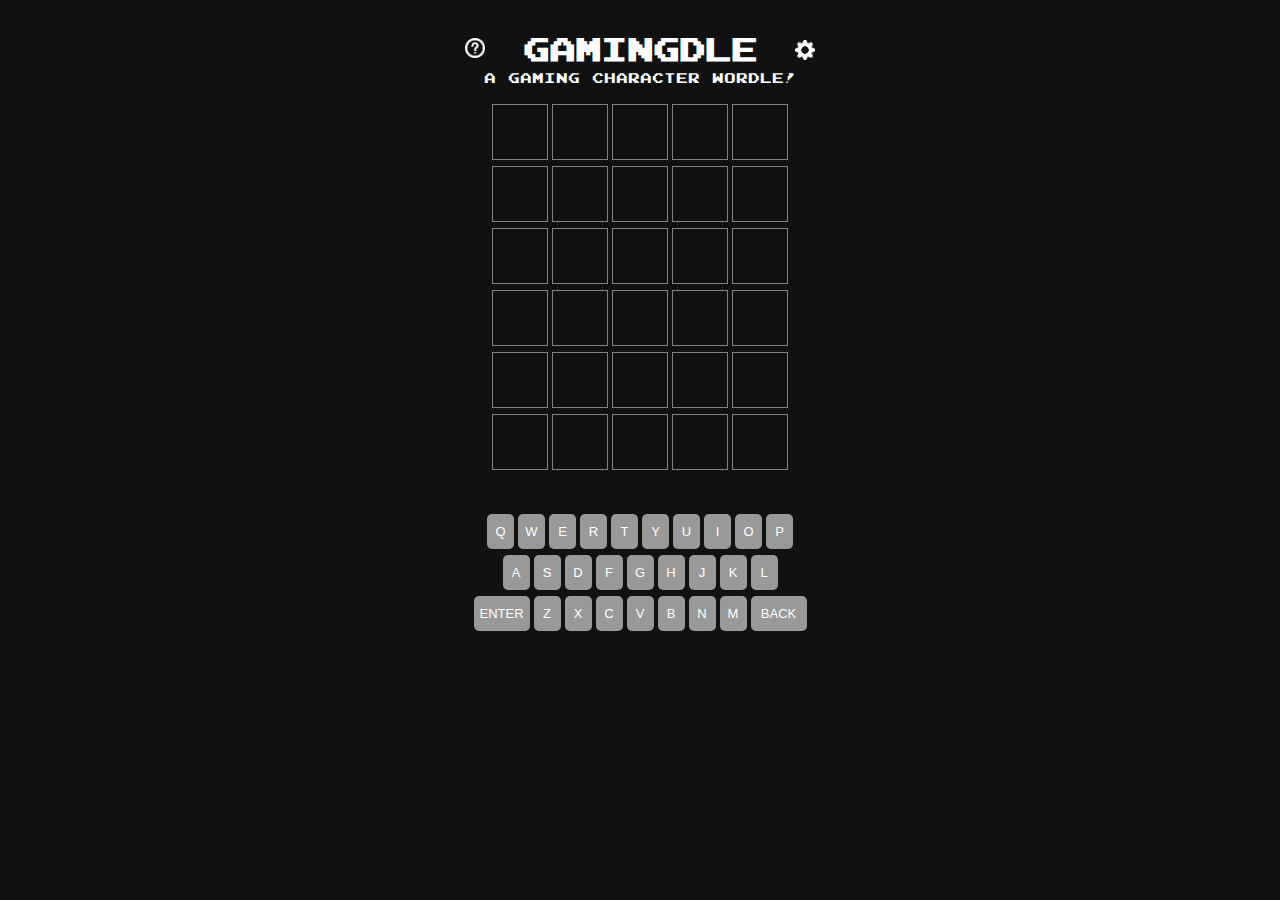
<file: index.html>
<!DOCTYPE html>
<html>

<head>
    <meta charset="UTF-8">
    <meta name="viewport" content="width=device-width">
    <meta name="keywords" content="wordle, anime, gaming, game, manga, animation">
    <meta name="description" content="A Wordle version for gaming characters!">
    <meta name="author" content="Roberto Moreno, @Kooloog_">
    <meta name="designer" content="Roberto Moreno, @Kooloog_">
    <link rel="stylesheet" href="styles.css">
    <link rel="icon" type="image/x-icon" href="/resources/favicon.ico">
    <title>Gamingdle - Gaming Wordle</title>
</head>

<!-- Main content -->

<body>

    <!-- HEADER -->
    <div class="mainheader">
        <div style="float: left;">
            <input type="image" class="icon" src="resources/help.png" onclick="showHelp()"/>    
        </div>
        <div style="margin: auto;">
            <h1 id="maintitle" style="font-family:gaming;">Gamingdle</h1>
        </div>
        <div style="float: right;"><h1 style="font-family:gaming;">
            <input type="image" class="icon" src="resources/settings.png" onclick="showSettings()"/>  
        </div>
    </div>
    <p id="subtitle" style="margin-top:-20px; font-size:14px; font-family:gaming;">A gaming character Wordle!</p>

    <!-- GRID -->
    <table class='center', id='grid'>
        <tr>
            <td class="cell"></td>
            <td class="cell"></td>
            <td class="cell"></td>
            <td class="cell"></td>
            <td class="cell"></td>
        </tr>
        <tr>
            <td class="cell"></td>
            <td class="cell"></td>
            <td class="cell"></td>
            <td class="cell"></td>
            <td class="cell"></td>
        </tr>
        <tr>
            <td class="cell"></td>
            <td class="cell"></td>
            <td class="cell"></td>
            <td class="cell"></td>
            <td class="cell"></td>
        </tr>
        <tr>
            <td class="cell"></td>
            <td class="cell"></td>
            <td class="cell"></td>
            <td class="cell"></td>
            <td class="cell"></td>
        </tr>
        <tr>
            <td class="cell"></td>
            <td class="cell"></td>
            <td class="cell"></td>
            <td class="cell"></td>
            <td class="cell"></td>
        </tr>
        <tr>
            <td class="cell"></td>
            <td class="cell"></td>
            <td class="cell"></td>
            <td class="cell"></td>
            <td class="cell"></td>
        </tr>
    </table></br></br>

    <!-- KEYBOARD -->
    <table class='center', id='keys'>
        <tr>
            <td class='keyboard'><input class='keybutton' type='button' value='Q' onclick='keyboardKey(this);' /></td>
            <td class='keyboard'><input class='keybutton' type='button' value='W' onclick='keyboardKey(this);' /></td>
            <td class='keyboard'><input class='keybutton' type='button' value='E' onclick='keyboardKey(this);' /></td>
            <td class='keyboard'><input class='keybutton' type='button' value='R' onclick='keyboardKey(this);' /></td>
            <td class='keyboard'><input class='keybutton' type='button' value='T' onclick='keyboardKey(this);' /></td>
            <td class='keyboard'><input class='keybutton' type='button' value='Y' onclick='keyboardKey(this);' /></td>
            <td class='keyboard'><input class='keybutton' type='button' value='U' onclick='keyboardKey(this);' /></td>
            <td class='keyboard'><input class='keybutton' type='button' value='I' onclick='keyboardKey(this);' /></td>
            <td class='keyboard'><input class='keybutton' type='button' value='O' onclick='keyboardKey(this);' /></td>
            <td class='keyboard'><input class='keybutton' type='button' value='P' onclick='keyboardKey(this);' /></td>
        </tr>
        <tr>
            <td class='keyboard'><input class='keybutton' type='button' value='A' onclick='keyboardKey(this);' /></td>
            <td class='keyboard'><input class='keybutton' type='button' value='S' onclick='keyboardKey(this);' /></td>
            <td class='keyboard'><input class='keybutton' type='button' value='D' onclick='keyboardKey(this);' /></td>
            <td class='keyboard'><input class='keybutton' type='button' value='F' onclick='keyboardKey(this);' /></td>
            <td class='keyboard'><input class='keybutton' type='button' value='G' onclick='keyboardKey(this);' /></td>
            <td class='keyboard'><input class='keybutton' type='button' value='H' onclick='keyboardKey(this);' /></td>
            <td class='keyboard'><input class='keybutton' type='button' value='J' onclick='keyboardKey(this);' /></td>
            <td class='keyboard'><input class='keybutton' type='button' value='K' onclick='keyboardKey(this);' /></td>
            <td class='keyboard'><input class='keybutton' type='button' value='L' onclick='keyboardKey(this);' /></td>
        </tr>
        <tr>
            <td class='keyboardspecial'><input class='keybutton' type='button' value='ENTER'
                    onclick='keyboardKey(this);' /></td>
            <td class='keyboard'><input class='keybutton' type='button' value='Z' onclick='keyboardKey(this);' /></td>
            <td class='keyboard'><input class='keybutton' type='button' value='X' onclick='keyboardKey(this);' /></td>
            <td class='keyboard'><input class='keybutton' type='button' value='C' onclick='keyboardKey(this);' /></td>
            <td class='keyboard'><input class='keybutton' type='button' value='V' onclick='keyboardKey(this);' /></td>
            <td class='keyboard'><input class='keybutton' type='button' value='B' onclick='keyboardKey(this);' /></td>
            <td class='keyboard'><input class='keybutton' type='button' value='N' onclick='keyboardKey(this);' /></td>
            <td class='keyboard'><input class='keybutton' type='button' value='M' onclick='keyboardKey(this);' /></td>
            <td class='keyboardspecial'><input class='keybutton' type='button' value='BACK'
                    onclick='keyboardKey(this);' /></td>
        </tr>
    </table>

    <div id="correct" class="correctMessage" disabled></div>
    <div id="copied" class="correctMessage" disabled></div>
    <div id="invalid" class="incorrectMessage" disabled>Not in character list</div>

    <!-- HELP -->
    <div id="help" class="sidemenu">
        <div class="menucontents">
            <input type="button" class="xbuttonsidemenu" value="X" onClick="hideHelp();"></input>
            <H3>HOW TO PLAY</H3>
            <div style="border-bottom: 1px solid gray">
                <br>Guess the <b>GAMINGDLE</b> in 6 tries.<br><br>       
                Each guess must be a valid five-letter character from any video game. Hit the enter button to submit. <br><br>
                After each guess, the color of the tiles will change to show how close your guess was to the answer. <br><br>
            </div>

            <H4>EXAMPLES</H4>
            <div style="border-bottom: 1px solid gray">
                <table id="example1">
                    <tr>
                        <td class="exampleCell" style="background-color: var(--correct);;">A</td>
                        <td class="exampleCell">R</td>
                        <td class="exampleCell">M</td>
                        <td class="exampleCell">I</td>
                        <td class="exampleCell">N</td>
                    </tr>
                </table>
                The letter <b>A</b> is in the word and in the correct spot.<br><br>

                <table id="example2">
                    <tr>
                        <td class="exampleCell">M</td>
                        <td class="exampleCell">I</td>
                        <td class="exampleCell" style="background-color: var(--misplaced);;">S</td>
                        <td class="exampleCell">T</td>
                        <td class="exampleCell">Y</td>
                    </tr>
                </table>
                The letter <b>S</b> is in the word, but in the wrong spot.<br><br>

                <table id="example3">
                    <tr>
                        <td class="exampleCell">Z</td>
                        <td class="exampleCell">E</td>
                        <td class="exampleCell">L</td>
                        <td class="exampleCell" style="background-color: var(--incorrect);;">D</td>
                        <td class="exampleCell">A</td>
                    </tr>
                </table>
                The letter <b>D</b> is not in the word in any spot.<br><br>
            </div>
            <br><b>A new GAMINGDLE will be available each day!</b>
        </div>
    </div>

    <!-- SETTINGS -->
    <div id="settings" class="sidemenu">
        <div class="menucontents">
            <input type="button" class="xbuttonsidemenu" value="X" onClick="hideSettings();"></input>
            <div style="height:100px"></div>

            <div class="option">
                <div style="float:left; font-size:18px;">Color Blind Mode</div>
                <div class="checkerMenu">
                    <input type="checkbox" id="colorblind" class="checker" onchange="changeColors()">
                </div>
            </div>

            <div class="option">
                <div style="float:left; font-size:18px;">Basic Font</div>
                <div class="checkerMenu">
                    <input type="checkbox" id="basicFont" class="checker" onchange="changeFont()">
                </div>
            </div>

            <div class="option">
                <div style="float:left; font-size:18px;">Dictionary Mode
                    <div style="font-size:10px;">Allows any English word as a guess</div>
                </div>
                <div class="checkerMenu">
                    <input type="checkbox" id="dictionary" class="checker" onchange="changeDictionary()">
                </div>
            </div>

            <div class="option">
                <div style="float:left; font-size:16px;">Developed by <a href="https://twitter.com/KologDev">@KologDev</a></div>
            </div>
            More options coming soon, feel free to request any!
        </div>
    </div>

    <!-- RESULTS -->
    <div id="results" class="results">
        <input type="button" class="xbutton" value="X" onClick="hideResults();"></input>
        <table>
            <tr>
                <td style="width:30%; padding-left:15px;"><img id="picture" style="width:100%"></img></td>
                <td style="padding-right:15px">
                    <p style="font-family: gaming;" id="answerinfo"></p>
                    <p style="font-size:9px;">New puzzle tomorrow!</p>
                </td>
            </tr>
            <tr>
                <td colspan=2 style="padding:8px;">
                    <table style="width:97%">
                        <p>Guess Distribution</p>
                        <tr>
                            <td style="width:5%">1</td>
                            <td>
                                <div id="attempts1" class="bargraph">.</div>
                            </td>
                        </tr>
                        <tr>
                            <td style="width:5%">2</td>
                            <td>
                                <div id="attempts2" class="bargraph">.</div>
                            </td>
                        </tr>
                        <tr>
                            <td style="width:5%">3</td>
                            <td>
                                <div id="attempts3" class="bargraph">.</div>
                            </td>
                        </tr>
                        <tr>
                            <td style="width:5%">4</td>
                            <td>
                                <div id="attempts4" class="bargraph">.</div>
                            </td>
                        </tr>
                        <tr>
                            <td style="width:5%">5</td>
                            <td>
                                <div id="attempts5" class="bargraph">.</div>
                            </td>
                        </tr>
                        <tr>
                            <td style="width:5%">6</td>
                            <td>
                                <div id="attempts6" class="bargraph">.</div>
                            </td>
                        </tr>
                    </table>
                    <div style="padding-top:20px">
                        <input type="button" class="copybutton" value="Copy result to clipboard"
                            onClick="copyToClipboard();"></input>
                        <input type="button" id="archivebutton" class="redirectbutton" value="More puzzles in the archive!"></input>
                    </div>
                </td>
            </tr>
        </table>
    </div>

    <script async src="//static.getclicky.com/101352789.js"></script>

</body>

<script src="functions.js"></script>

</html>
</file>
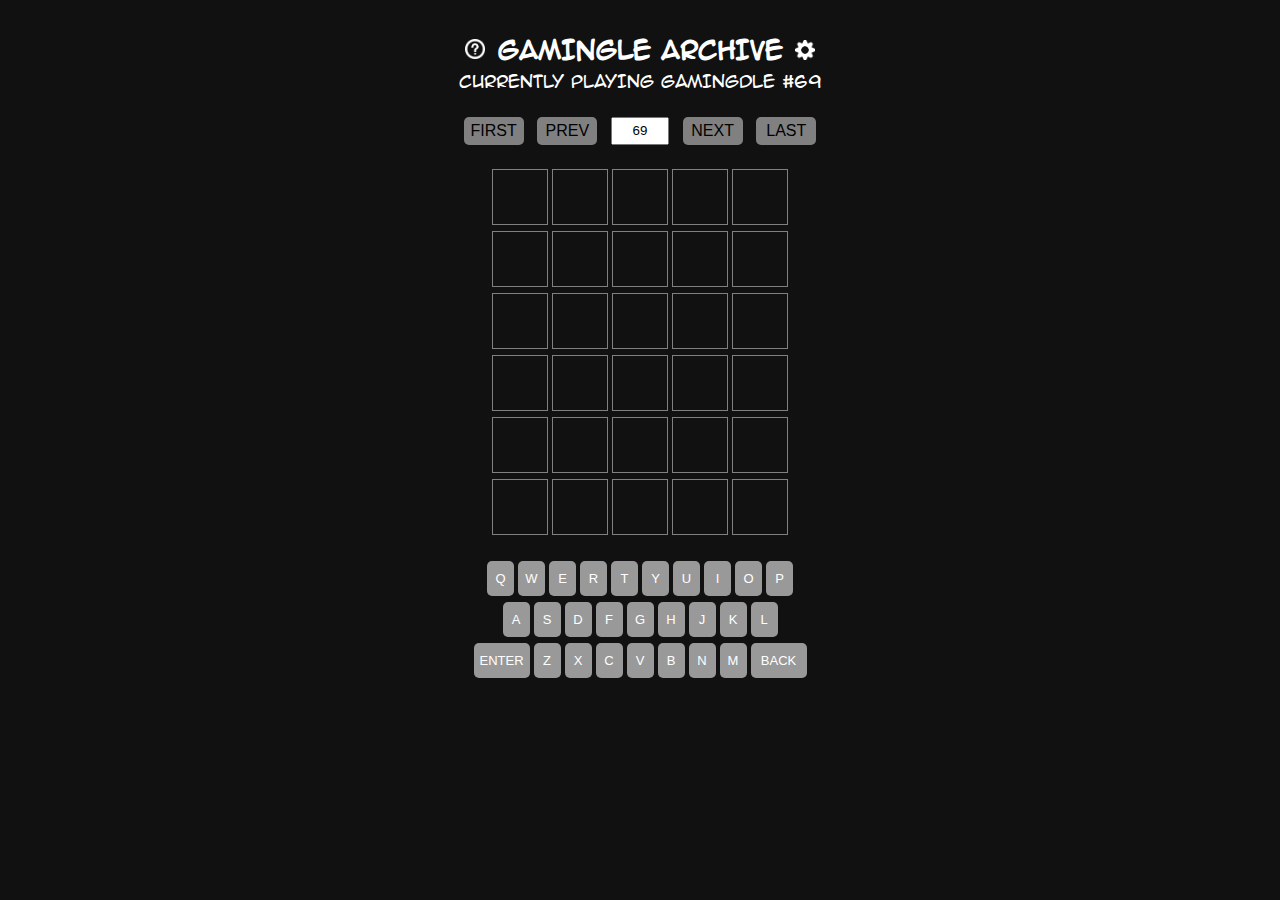
<file: archive/index.html>
<!DOCTYPE html>
<html>

<head>
    <meta charset="UTF-8">
    <meta name="viewport" content="width=device-width">
    <meta name="keywords" content="wordle, anime, gaming, game, manga, animation">
    <meta name="description" content="A Wordle version for gaming characters!">
    <meta name="author" content="Roberto Moreno, @Kooloog_">
    <meta name="designer" content="Roberto Moreno, @Kooloog_">
    <link rel="stylesheet" href="styles.css">
    <link rel="stylesheet" href="archive.css">
    <link rel="icon" type="image/x-icon" href="/resources/favicon.ico">
    <title>Gamingdle - Gaming Wordle</title>
</head>

<!-- Main content -->

<body>

    <!-- HEADER -->
    <div class="mainheader">
        <div style="float: left;">
            <input type="image" class="icon" src="resources/help.png" onclick="showHelp()" />
        </div>
        <div style="margin: auto;">
            <h2 id="maintitle" style="font-family:gaming;">Gamingle Archive</h2>
        </div>
        <div style="float: right;">
            <h1 style="font-family:gaming;">
                <input type="image" class="icon" src="resources/settings.png" onclick="showSettings()" />
        </div>
    </div>
    <p id="subtitle" style="margin-top:-20px; font-size:16px; font-family:gaming;"></p>

    <!-- LEVEL SELECTION -->
    <div class="selector">
        <button onclick="changePuzzle('first')">FIRST</button>
        <button onclick="changePuzzle('prev')">PREV</button>
        <input id="currentpuzzle" type="number" onchange="changePuzzle('input')">
        <button onclick="changePuzzle('next')">NEXT</button>
        <button onclick="changePuzzle('last')">LAST</button>
    </div>

    <!-- GRID -->
    <table class='center' , id='grid'>
        <tr>
            <td class="cell"></td>
            <td class="cell"></td>
            <td class="cell"></td>
            <td class="cell"></td>
            <td class="cell"></td>
        </tr>
        <tr>
            <td class="cell"></td>
            <td class="cell"></td>
            <td class="cell"></td>
            <td class="cell"></td>
            <td class="cell"></td>
        </tr>
        <tr>
            <td class="cell"></td>
            <td class="cell"></td>
            <td class="cell"></td>
            <td class="cell"></td>
            <td class="cell"></td>
        </tr>
        <tr>
            <td class="cell"></td>
            <td class="cell"></td>
            <td class="cell"></td>
            <td class="cell"></td>
            <td class="cell"></td>
        </tr>
        <tr>
            <td class="cell"></td>
            <td class="cell"></td>
            <td class="cell"></td>
            <td class="cell"></td>
            <td class="cell"></td>
        </tr>
        <tr>
            <td class="cell"></td>
            <td class="cell"></td>
            <td class="cell"></td>
            <td class="cell"></td>
            <td class="cell"></td>
        </tr>
    </table></br>

    <!-- KEYBOARD -->
    <table class='center' , id='keys'>
        <tr>
            <td class='keyboard'><input class='keybutton' type='button' value='Q' onclick='keyboardKey(this);' /></td>
            <td class='keyboard'><input class='keybutton' type='button' value='W' onclick='keyboardKey(this);' /></td>
            <td class='keyboard'><input class='keybutton' type='button' value='E' onclick='keyboardKey(this);' /></td>
            <td class='keyboard'><input class='keybutton' type='button' value='R' onclick='keyboardKey(this);' /></td>
            <td class='keyboard'><input class='keybutton' type='button' value='T' onclick='keyboardKey(this);' /></td>
            <td class='keyboard'><input class='keybutton' type='button' value='Y' onclick='keyboardKey(this);' /></td>
            <td class='keyboard'><input class='keybutton' type='button' value='U' onclick='keyboardKey(this);' /></td>
            <td class='keyboard'><input class='keybutton' type='button' value='I' onclick='keyboardKey(this);' /></td>
            <td class='keyboard'><input class='keybutton' type='button' value='O' onclick='keyboardKey(this);' /></td>
            <td class='keyboard'><input class='keybutton' type='button' value='P' onclick='keyboardKey(this);' /></td>
        </tr>
        <tr>
            <td class='keyboard'><input class='keybutton' type='button' value='A' onclick='keyboardKey(this);' /></td>
            <td class='keyboard'><input class='keybutton' type='button' value='S' onclick='keyboardKey(this);' /></td>
            <td class='keyboard'><input class='keybutton' type='button' value='D' onclick='keyboardKey(this);' /></td>
            <td class='keyboard'><input class='keybutton' type='button' value='F' onclick='keyboardKey(this);' /></td>
            <td class='keyboard'><input class='keybutton' type='button' value='G' onclick='keyboardKey(this);' /></td>
            <td class='keyboard'><input class='keybutton' type='button' value='H' onclick='keyboardKey(this);' /></td>
            <td class='keyboard'><input class='keybutton' type='button' value='J' onclick='keyboardKey(this);' /></td>
            <td class='keyboard'><input class='keybutton' type='button' value='K' onclick='keyboardKey(this);' /></td>
            <td class='keyboard'><input class='keybutton' type='button' value='L' onclick='keyboardKey(this);' /></td>
        </tr>
        <tr>
            <td class='keyboardspecial'><input class='keybutton' type='button' value='ENTER'
                    onclick='keyboardKey(this);' /></td>
            <td class='keyboard'><input class='keybutton' type='button' value='Z' onclick='keyboardKey(this);' /></td>
            <td class='keyboard'><input class='keybutton' type='button' value='X' onclick='keyboardKey(this);' /></td>
            <td class='keyboard'><input class='keybutton' type='button' value='C' onclick='keyboardKey(this);' /></td>
            <td class='keyboard'><input class='keybutton' type='button' value='V' onclick='keyboardKey(this);' /></td>
            <td class='keyboard'><input class='keybutton' type='button' value='B' onclick='keyboardKey(this);' /></td>
            <td class='keyboard'><input class='keybutton' type='button' value='N' onclick='keyboardKey(this);' /></td>
            <td class='keyboard'><input class='keybutton' type='button' value='M' onclick='keyboardKey(this);' /></td>
            <td class='keyboardspecial'><input class='keybutton' type='button' value='BACK'
                    onclick='keyboardKey(this);' /></td>
        </tr>
    </table>

    <div id="correct" class="correctMessage" disabled></div>
    <div id="copied" class="correctMessage" disabled></div>
    <div id="invalid" class="incorrectMessage" disabled>Not in character list</div>

    <!-- HELP -->
    <div id="help" class="sidemenu">
        <div class="menucontents">
            <input type="button" class="xbuttonsidemenu" value="X" onClick="hideHelp();"></input>
            <H3>HOW TO PLAY</H3>
            <div style="border-bottom: 1px solid gray">
                <br>Guess the <b>GAMINGDLE</b> in 6 tries.<br><br>
                Each guess must be a valid five-letter character from any video game. Hit the enter button to
                submit. <br><br>
                After each guess, the color of the tiles will change to show how close your guess was to the answer.
                <br><br>
            </div>

            <H4>EXAMPLES</H4>
            <div style="border-bottom: 1px solid gray">
                <table id="example1">
                    <tr>
                        <td class="exampleCell" style="background-color: var(--correct);;">A</td>
                        <td class="exampleCell">R</td>
                        <td class="exampleCell">M</td>
                        <td class="exampleCell">I</td>
                        <td class="exampleCell">N</td>
                    </tr>
                </table>
                The letter <b>A</b> is in the word and in the correct spot.<br><br>

                <table id="example2">
                    <tr>
                        <td class="exampleCell">M</td>
                        <td class="exampleCell">I</td>
                        <td class="exampleCell" style="background-color: var(--misplaced);;">S</td>
                        <td class="exampleCell">T</td>
                        <td class="exampleCell">Y</td>
                    </tr>
                </table>
                The letter <b>S</b> is in the word, but in the wrong spot.<br><br>

                <table id="example3">
                    <tr>
                        <td class="exampleCell">Z</td>
                        <td class="exampleCell">E</td>
                        <td class="exampleCell">L</td>
                        <td class="exampleCell" style="background-color: var(--incorrect);;">D</td>
                        <td class="exampleCell">A</td>
                    </tr>
                </table>
                The letter <b>D</b> is not in the word in any spot.<br><br>
            </div>
            <br><b>A new GAMINGDLE will be available each day!</b>
        </div>
    </div>

    <!-- SETTINGS -->
    <div id="settings" class="sidemenu">
        <div class="menucontents">
            <input type="button" class="xbuttonsidemenu" value="X" onClick="hideSettings();"></input>
            <div style="height:100px"></div>

            <div class="option">
                <div style="float:left; font-size:18px;">Color Blind Mode</div>
                <div class="checkerMenu">
                    <input type="checkbox" id="colorblind" class="checker" onchange="changeColors()">
                </div>
            </div>

            <div class="option">
                <div style="float:left; font-size:18px;">Basic Font</div>
                <div class="checkerMenu">
                    <input type="checkbox" id="basicFont" class="checker" onchange="changeFont()">
                </div>
            </div>

            <div class="option">
                <div style="float:left; font-size:18px;">Dictionary Mode
                    <div style="font-size:10px;">Allows any English word as a guess</div>
                </div>
                <div class="checkerMenu">
                    <input type="checkbox" id="dictionary" class="checker" onchange="changeDictionary()">
                </div>
            </div>

            <div class="option">
                <div style="float:left; font-size:16px;">Developed by <a
                        href="https://twitter.com/KologDev">@KologDev</a></div>
            </div>
            More options coming soon, feel free to request any!
        </div>
    </div>

    <!-- RESULTS -->
    <div id="results" class="resultsArchive">
        <input type="button" class="xbutton" value="X" onClick="hideResults();"></input>
        <table>
            <tr>
                <td style="width:30%; padding-left:15px;"><img id="picture" style="width:100%"></img></td>
                <td style="padding-right:15px">
                    <p style="font-family: gaming;" id="answerinfo"></p>
                    <p style="font-size:9px;">New puzzle tomorrow!</p>
                </td>
            </tr>
            <tr>
                <td colspan=2 style="padding:8px;">
                    <div style="padding-top:20px">
                        <input type="button" class="copybutton" value="Copy result to clipboard"
                            onClick="copyToClipboard();"></input>
                        <input id="maingamingdle" type="button" class="redirectbutton" value="Play today's Gamingdle!"></input>
                    </div>
                </td>
            </tr>
        </table>
    </div>

    <script async src="//static.getclicky.com/101352789.js"></script>

</body>

<script src="archive.js"></script>

</html>
</file>
<file: styles.css>
:root {
    --background: #111;
    --incorrect: #666;
    --misplaced: #b59f3b;
    --correct: #538d4e;
}

body, html {
    background: var(--background);
    color: white;
    font-family: 'Arial';
    text-align: center;
    text-transform: uppercase;
    font-weight: normal;
}

.mainheader {
    display: flex;
    width: 350px;
    margin: auto;
    align-items: center;
}

.icon {
    width: 20px;
    height: 20px;
    vertical-align: middle;
}

.center {
    margin-left: auto;
    margin-right: auto;
}

.cell {
    width: 50px;
    height: 50px;
    line-height: 50px;
    display: inline-block;
    margin: 2px;
    padding: 2px;
    font-size: 30px;
    font-family: gaming;
    font-weight: bold;
    border: 1px solid gray;
}

.exampleCell {
    background-color: var(--background);
    width: 33px;
    height: 33px;
    line-height:33px;
    display: inline-block;
    margin: 1px;
    padding: 1px;
    font-size: 25px;
    font-family: gaming;
    font-weight: bold;
    text-align: center;
    border: 1px solid gray;
}

.keyboard {
    width: 27px;
    height: 35px;
    display: inline-block;
    margin: 1px;
    padding: 1px;
}

.keyboardspecial {
    width: 56px;
    height: 35px;
    display: inline-block;
    margin: 1px;
    padding: 1px;
}

.keybutton {
    background-color: #999;
    color: white;
    width: 100%; 
    height: 100%;
    font-size: 13px;
    box-shadow: none;
    border: 0;
    border-radius: 5px;
    cursor: pointer;
}

.correctMessage {
    position: absolute;
    display: flex;
    justify-content: center;
    align-items: center;
    width: 110px;
    height: 33px;
    background-color: #444;
    margin-left: -55px;
    top: 133px;
    left: 50%;
    border: 1px solid gray;
    border-radius: 5px;
    font-weight: bold;
    box-shadow: 0px 0px 5px grey;
    opacity: 0;
    visibility: hidden;
    z-index: 1000;
}

.incorrectMessage {
    position: absolute;
    display: flex;
    justify-content: center;
    align-items: center;
    width: 300px;
    height: 33px;
    background-color: #444;
    margin-left: -150px;
    top: 133px;
    left: 50%;
    border: 1px solid gray;
    border-radius: 5px;
    font-weight: bold;
    box-shadow: 0px 0px 5px grey;
    opacity: 0;
    visibility: hidden;
    z-index: 1000;
}

.sidemenu {
    position: absolute;
    top: 0px;
    width: 99%;
    height: 99%;
    background-color: var(--background);
    text-align: left;
    text-transform: none;
    font-size: 13px;
    visibility: hidden;
    opacity: 0;
}

.menucontents {
    margin: auto;
    min-width: 350px;
    max-width: 350px;
}

.xbuttonsidemenu {
    position: absolute;
    top: 20px;
    right: calc(50% - 180px);
    cursor: pointer;
    background-color: transparent;
    border: none;
    font-family: monospace;
    font-size: 18px;
    color: white;
}

.option {
    height: 50px;
    border-bottom: 1px solid gray;
    display: flex;
    align-items: center;
}

.checkerMenu {
    vertical-align: middle;
    margin-left: auto;
}

.checker {
    background: var(--background);
    border: 2px solid white;
    width: 30px;
    height: 30px;
}

.results {
    position: absolute;
    display: flex;
    justify-content: center;
    align-items: center;
    width: 340px;
    height: 500px;
    background-color: #444;
    margin-left: -171px;
    top: 133px;
    left: 50%;
    border: 1px solid gray;
    border-radius: 5px;
    font-weight: bold;
    box-shadow: 0px 0px 5px grey;
    opacity: 0;
    visibility: hidden;
    overflow: auto;
}

.xbutton {
    position: absolute;
    top: 10px;
    right: 10px;
    cursor: pointer;
    background-color: transparent;
    border: none;
    font-family: monospace;
    font-size: 18px;
    color: white;
}

.bargraph {
    width: 50%;
    color: var(--correct);
    background-color: var(--correct);
    text-align: right;
    box-sizing: border-box;
    padding-right: 5px;
}

.copybutton {
    background-color: var(--correct);
    width: 250px;
    height: 50px;
    border: 0;
    border-radius: 10px;
    font-weight: bold;
    color: white;
    font-size: 18px;
    box-shadow: none;
}

.copybutton:hover {
    background-color: var(--misplaced);
}

.redirectbutton {
    background-color: gray;
    width: 300px;
    height: 30px;
    border: 0;
    border-radius: 10px;
    font-weight: bold;
    color: white;
    font-size: 18px;
    box-shadow: none;
    margin-top: 10px;
}

.redirectbutton:hover {
    background-color: lightgray;
    color: black;
}

@keyframes keytype {
    from {transform: scale(1.25);}
    to {transform: scale(1.0);}
}

@keyframes wrong {
    from {background-color: var(--background); transform: rotateX(0deg);}
    49% {background-color: var(--background);  transform: rotateX(90deg);}
    50% {background-color: var(--incorrect);  transform: rotateX(270deg);}
    to {background-color: var(--incorrect); transform: rotateX(360deg);}
}

@keyframes misplaced {
    from {background-color: var(--background); transform: rotateX(0deg);}
    49% {background-color: var(--background); transform: rotateX(90deg);}
    50% {background-color: var(--misplaced); transform: rotateX(270deg);}
    to {background-color: var(--misplaced); transform: rotateX(360deg);}
}

@keyframes correct {
    from {background-color: var(--background); transform: rotateX(0deg);}
    49% {background-color: var(--background); transform: rotateX(90deg);}
    50% {background-color: var(--correct); transform: rotateX(270deg);}
    to {background-color: var(--correct); transform: rotateX(360deg);}
}

@keyframes defaultColors {
    from {background-color: var(--correct);}
    to {background-color: var(--background);}
}

@keyframes flashWhite {
    from {background-color: var(--correct); }
    50% {background-color: #ffffff; }
    to {background-color: var(--correct); }
}

@keyframes onlyShow {
    from {opacity: 0;}
    to {opacity: 1; visibility: visible;}
}

@keyframes onlyHide {
    from {opacity: 1;}
    to {opacity: 0; visibility: hidden;}
}

@keyframes showAndHide {
    from {opacity: 0; visibility: visible;}
    5% {opacity: 1;}
    95% {opacity: 1;}
    to {opacity: 0; visibility: hidden;}
}

@font-face {
    font-family: gaming;
    src: url(resources/customFont.otf);
}
</file>
<file: archive/styles.css>
:root {
    --background: #111;
    --incorrect: #666;
    --misplaced: #b59f3b;
    --correct: #538d4e;
}

body, html {
    background: var(--background);
    color: white;
    font-family: 'Arial';
    text-align: center;
    text-transform: uppercase;
    font-weight: normal;
}

.mainheader {
    display: flex;
    width: 350px;
    margin: auto;
    align-items: center;
}

.icon {
    width: 20px;
    height: 20px;
    vertical-align: middle;
}

.center {
    margin-left: auto;
    margin-right: auto;
}

.cell {
    width: 50px;
    height: 50px;
    line-height: 50px;
    display: inline-block;
    margin: 2px;
    padding: 2px;
    font-size: 30px;
    font-family: gaming;
    font-weight: bold;
    border: 1px solid gray;
}

.exampleCell {
    background-color: var(--background);
    width: 33px;
    height: 33px;
    line-height:33px;
    display: inline-block;
    margin: 1px;
    padding: 1px;
    font-size: 25px;
    font-family: gaming;
    font-weight: bold;
    text-align: center;
    border: 1px solid gray;
}

.keyboard {
    width: 27px;
    height: 35px;
    display: inline-block;
    margin: 1px;
    padding: 1px;
}

.keyboardspecial {
    width: 56px;
    height: 35px;
    display: inline-block;
    margin: 1px;
    padding: 1px;
}

.keybutton {
    background-color: #999;
    color: white;
    width: 100%; 
    height: 100%;
    font-size: 13px;
    box-shadow: none;
    border: 0;
    border-radius: 5px;
    cursor: pointer;
}

.correctMessage {
    position: absolute;
    display: flex;
    justify-content: center;
    align-items: center;
    width: 110px;
    height: 33px;
    background-color: #444;
    margin-left: -55px;
    top: 133px;
    left: 50%;
    border: 1px solid gray;
    border-radius: 5px;
    font-weight: bold;
    box-shadow: 0px 0px 5px grey;
    opacity: 0;
    visibility: hidden;
    z-index: 1000;
}

.incorrectMessage {
    position: absolute;
    display: flex;
    justify-content: center;
    align-items: center;
    width: 300px;
    height: 33px;
    background-color: #444;
    margin-left: -150px;
    top: 133px;
    left: 50%;
    border: 1px solid gray;
    border-radius: 5px;
    font-weight: bold;
    box-shadow: 0px 0px 5px grey;
    opacity: 0;
    visibility: hidden;
    z-index: 1000;
}

.sidemenu {
    position: absolute;
    top: 0px;
    width: 99%;
    height: 99%;
    background-color: var(--background);
    text-align: left;
    text-transform: none;
    font-size: 13px;
    visibility: hidden;
    opacity: 0;
}

.menucontents {
    margin: auto;
    min-width: 350px;
    max-width: 350px;
}

.xbuttonsidemenu {
    position: absolute;
    top: 20px;
    right: calc(50% - 180px);
    cursor: pointer;
    background-color: transparent;
    border: none;
    font-family: monospace;
    font-size: 18px;
    color: white;
}

.option {
    height: 50px;
    border-bottom: 1px solid gray;
    display: flex;
    align-items: center;
}

.checkerMenu {
    vertical-align: middle;
    margin-left: auto;
}

.checker {
    background: var(--background);
    border: 2px solid white;
    width: 30px;
    height: 30px;
}

.results {
    position: absolute;
    display: flex;
    justify-content: center;
    align-items: center;
    width: 340px;
    height: 470px;
    background-color: #444;
    margin-left: -171px;
    top: 133px;
    left: 50%;
    border: 1px solid gray;
    border-radius: 5px;
    font-weight: bold;
    box-shadow: 0px 0px 5px grey;
    opacity: 0;
    visibility: hidden;
    overflow: auto;
}

.xbutton {
    position: absolute;
    top: 10px;
    right: 10px;
    cursor: pointer;
    background-color: transparent;
    border: none;
    font-family: monospace;
    font-size: 18px;
    color: white;
}

.bargraph {
    width: 50%;
    color: var(--correct);
    background-color: var(--correct);
    text-align: right;
    box-sizing: border-box;
    padding-right: 5px;
}

.copybutton {
    background-color: var(--correct);
    width: 250px;
    height: 50px;
    border: 0;
    border-radius: 10px;
    font-weight: bold;
    color: white;
    font-size: 18px;
    box-shadow: none;
}

.copybutton:hover {
    background-color: var(--misplaced);
}

.redirectbutton {
    background-color: gray;
    width: 300px;
    height: 30px;
    border: 0;
    border-radius: 10px;
    font-weight: bold;
    color: white;
    font-size: 18px;
    box-shadow: none;
    margin-top: 10px;
}

.redirectbutton:hover {
    background-color: lightgray;
    color: black;
}

@keyframes keytype {
    from {transform: scale(1.25);}
    to {transform: scale(1.0);}
}

@keyframes wrong {
    from {background-color: var(--background); transform: rotateX(0deg);}
    49% {background-color: var(--background);  transform: rotateX(90deg);}
    50% {background-color: var(--incorrect);  transform: rotateX(270deg);}
    to {background-color: var(--incorrect); transform: rotateX(360deg);}
}

@keyframes misplaced {
    from {background-color: var(--background); transform: rotateX(0deg);}
    49% {background-color: var(--background); transform: rotateX(90deg);}
    50% {background-color: var(--misplaced); transform: rotateX(270deg);}
    to {background-color: var(--misplaced); transform: rotateX(360deg);}
}

@keyframes correct {
    from {background-color: var(--background); transform: rotateX(0deg);}
    49% {background-color: var(--background); transform: rotateX(90deg);}
    50% {background-color: var(--correct); transform: rotateX(270deg);}
    to {background-color: var(--correct); transform: rotateX(360deg);}
}

@keyframes defaultColors {
    from {background-color: var(--correct);}
    to {background-color: var(--background);}
}

@keyframes flashWhite {
    from {background-color: var(--correct); }
    50% {background-color: #ffffff; }
    to {background-color: var(--correct); }
}

@keyframes onlyShow {
    from {opacity: 0;}
    to {opacity: 1; visibility: visible;}
}

@keyframes onlyHide {
    from {opacity: 1;}
    to {opacity: 0; visibility: hidden;}
}

@keyframes showAndHide {
    from {opacity: 0; visibility: visible;}
    5% {opacity: 1;}
    95% {opacity: 1;}
    to {opacity: 0; visibility: hidden;}
}

@font-face {
    font-family: gaming;
    src: url(resources/customFont.otf);
}
</file>
<file: archive/archive.css>
.selector {
    display: flex;
    flex-direction: row;
    width: 380px;
    justify-content: space-evenly;
    margin-left: auto;
    margin-right: auto;
    padding: 10px 0px 20px 0px;
}

.selector > button {
    background-color: gray;
    padding: 5px 5px 5px 5px;
    border-radius: 5px;
    box-shadow: none;
    border: 0;
    width: 60px;
    font-size: medium;
    cursor: pointer;
}

.selector > input {
    width: 50px;
    text-align: center;
}

.selector > button:hover {
    background-color: lightgray;
}

.resultsArchive {
    position: absolute;
    display: flex;
    justify-content: center;
    align-items: center;
    width: 340px;
    height: 300px;
    background-color: #444;
    margin-left: -171px;
    top: 133px;
    left: 50%;
    border: 1px solid gray;
    border-radius: 5px;
    font-weight: bold;
    box-shadow: 0px 0px 5px grey;
    opacity: 0;
    visibility: hidden;
    overflow: auto;
}

/* Chrome, Safari, Edge, Opera */
input::-webkit-outer-spin-button,
input::-webkit-inner-spin-button {
  -webkit-appearance: none;
  margin: 0;
}

/* Firefox */
input[type=number] {
  -moz-appearance: textfield;
}
</file>
